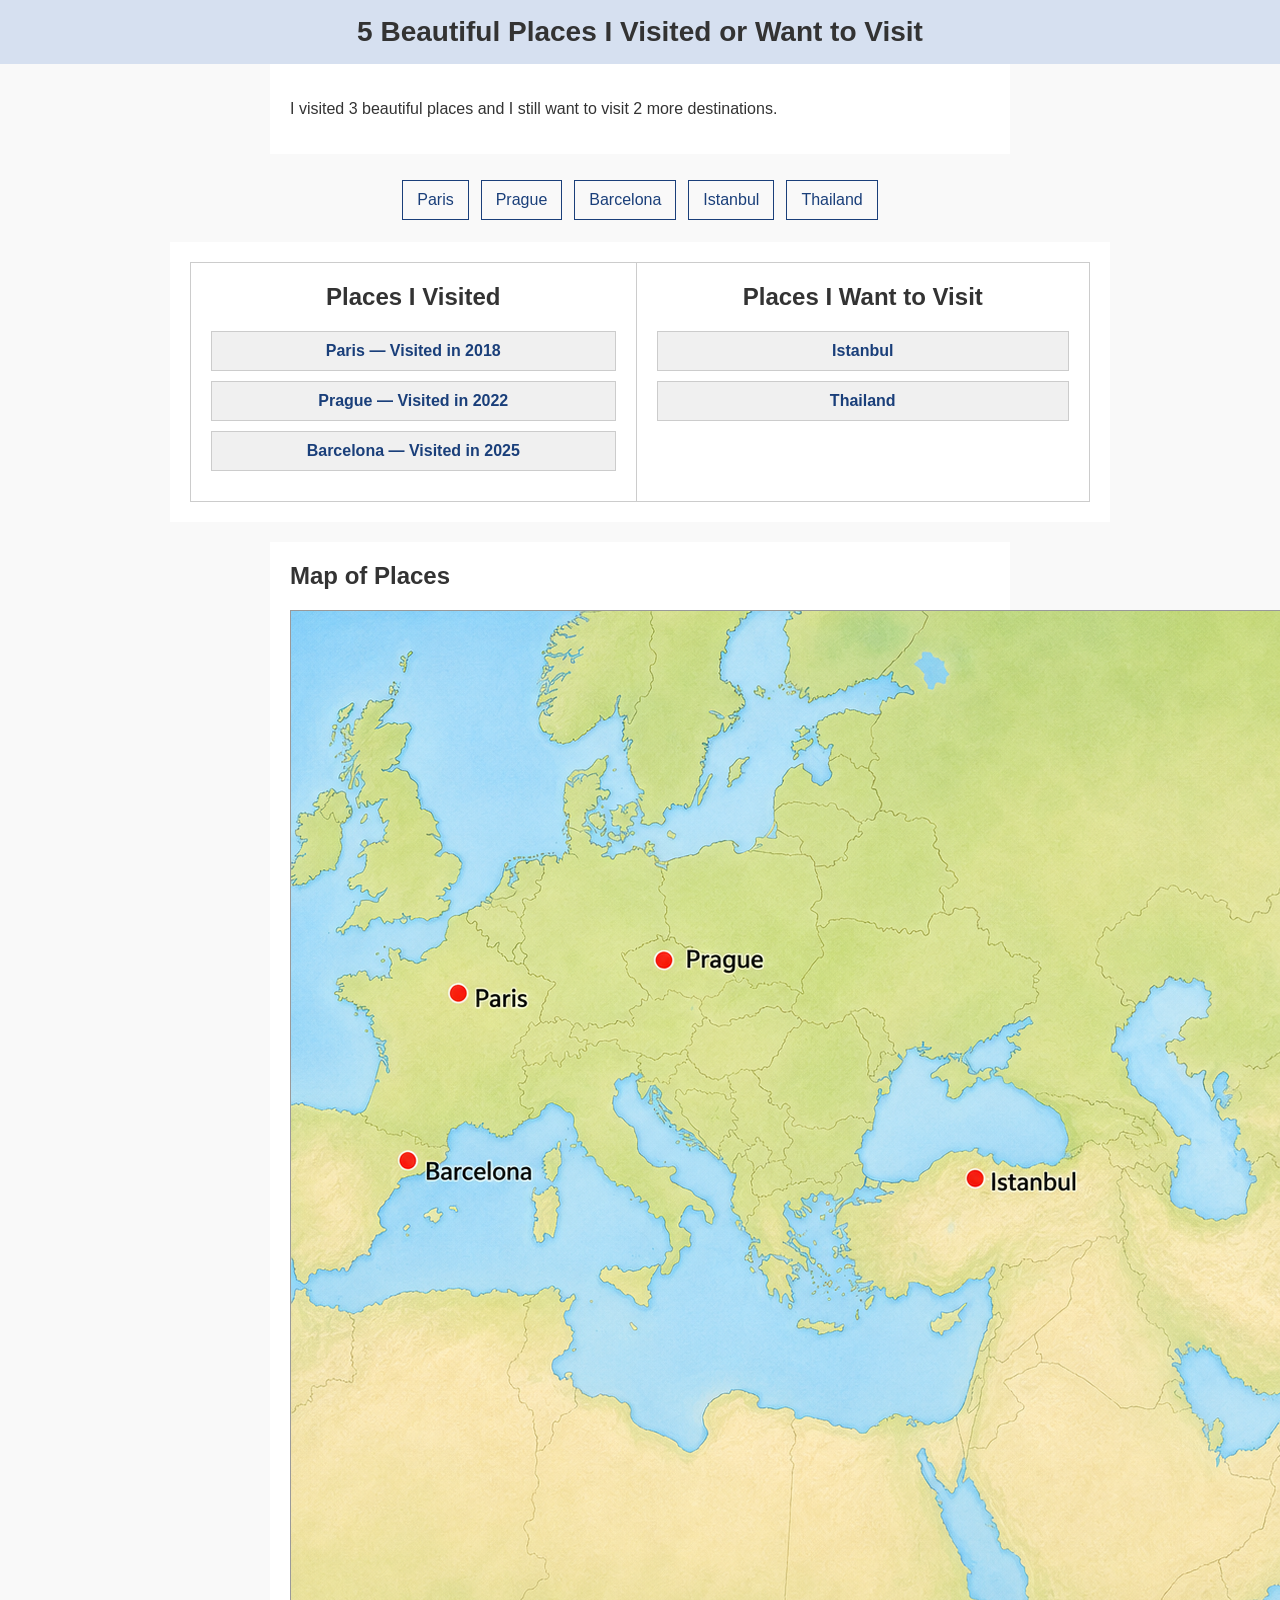
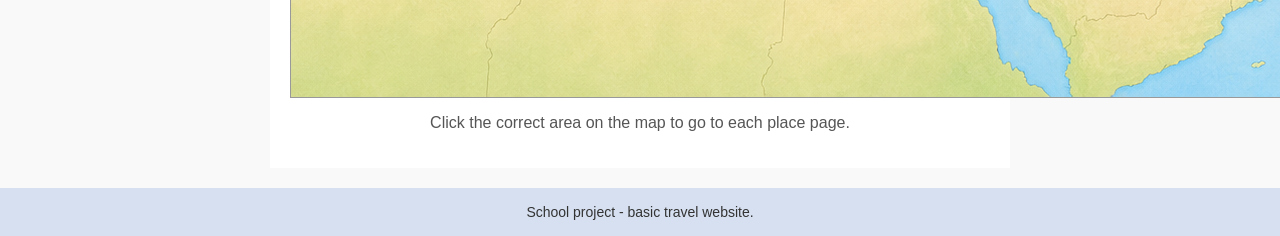
<file: index.html>
<!DOCTYPE html>
<html lang="en">
<head>
  <meta charset="UTF-8">
  <title>5 Beautiful Places I Visited or Want to Visit</title>
  <link rel="stylesheet" href="style.css">
</head>
<body>
  <div class="page-top">
    <h1>5 Beautiful Places I Visited or Want to Visit</h1>
  </div>

  <div class="intro-block">
    <p>I visited 3 beautiful places and I still want to visit 2 more destinations.</p>
  </div>

  <div class="menu-block">
    <table class="menu-table">
      <tr>
        <td><a href="place1.html">Paris</a></td>
        <td><a href="place2.html">Prague</a></td>
        <td><a href="place3.html">Barcelona</a></td>
        <td><a href="place4.html">Istanbul</a></td>
        <td><a href="place5.html">Thailand</a></td>
      </tr>
    </table>
  </div>

  <div class="places-section">
    <table class="places-table">
      <tr>
        <td class="visited-places">
          <h2>Places I Visited</h2>
          <div class="card">
            <a href="place1.html">Paris — Visited in 2018</a>
          </div>
          <div class="card">
            <a href="place2.html">Prague — Visited in 2022</a>
          </div>
          <div class="card">
            <a href="place3.html">Barcelona — Visited in 2025</a>
          </div>
        </td>
        <td class="wanted-places">
          <h2>Places I Want to Visit</h2>
          <div class="card">
            <a href="place4.html">Istanbul</a>
          </div>
          <div class="card">
            <a href="place5.html">Thailand</a>
          </div>
        </td>
      </tr>
    </table>
  </div>

  <div class="map-block">
    <h2>Map of Places</h2>
    <img src="map.png" alt="Map of travel places" usemap="#placesMap" class="map-image">
    <map name="placesMap">
      <area shape="circle" coords="173,387,18" href="place1.html" alt="Paris">
      <area shape="circle" coords="375,358,18" href="place2.html" alt="Prague">
      <area shape="circle" coords="121,557,18" href="place3.html" alt="Barcelona">
      <area shape="circle" coords="687,571,18" href="place4.html" alt="Istanbul">
      <area shape="circle" coords="1237,822,18" href="place5.html" alt="Thailand">
    </map>
    <p class="map-note">Click the correct area on the map to go to each place page.</p>
  </div>

  <div class="page-footer">
    <p>School project - basic travel website.</p>
  </div>
</body>
</html>
</file>
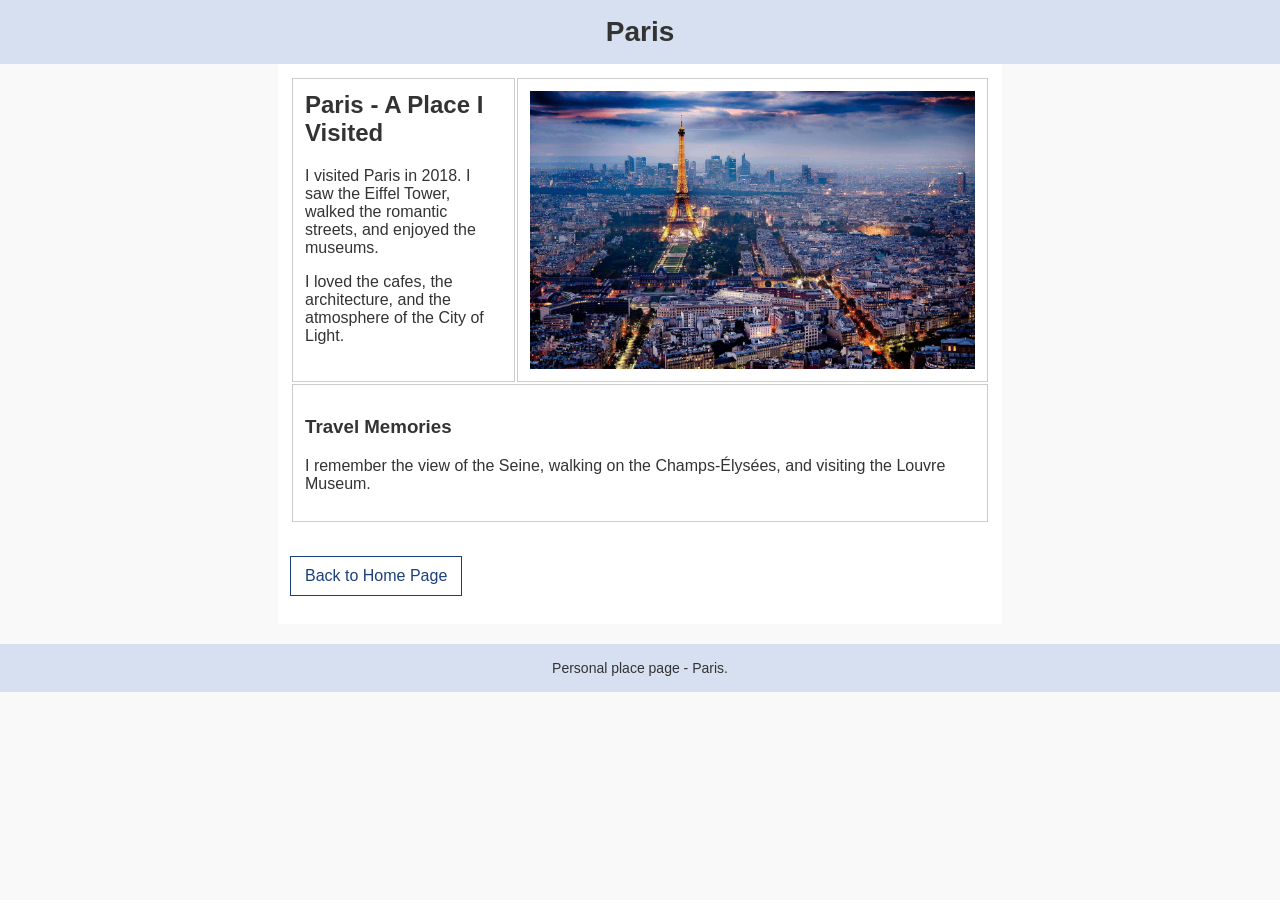
<file: place1.html>
<!DOCTYPE html>
<html lang="en">
<head>
  <meta charset="UTF-8">
  <title>Paris</title>
  <link rel="stylesheet" href="style.css">
</head>
<body>
  <div class="page-top">
    <h1>Paris</h1>
  </div>

  <div class="content-block">
    <table class="content-table">
      <tr>
        <td class="text-cell">
          <h2>Paris - A Place I Visited</h2>
          <p>I visited Paris in 2018. I saw the Eiffel Tower, walked the romantic streets, and enjoyed the museums.</p>
          <p>I loved the cafes, the architecture, and the atmosphere of the City of Light.</p>
        </td>
        <td class="image-cell">
          <img src="paris.jpg" alt="Paris">
        </td>
      </tr>
      <tr>
        <td colspan="2">
          <h3>Travel Memories</h3>
          <p>I remember the view of the Seine, walking on the Champs-Élysées, and visiting the Louvre Museum.</p>
        </td>
      </tr>
    </table>

    <p><a class="back-link" href="index.html">Back to Home Page</a></p>
  </div>

  <div class="page-footer">
    <p>Personal place page - Paris.</p>
  </div>
</body>
</html>
</file>
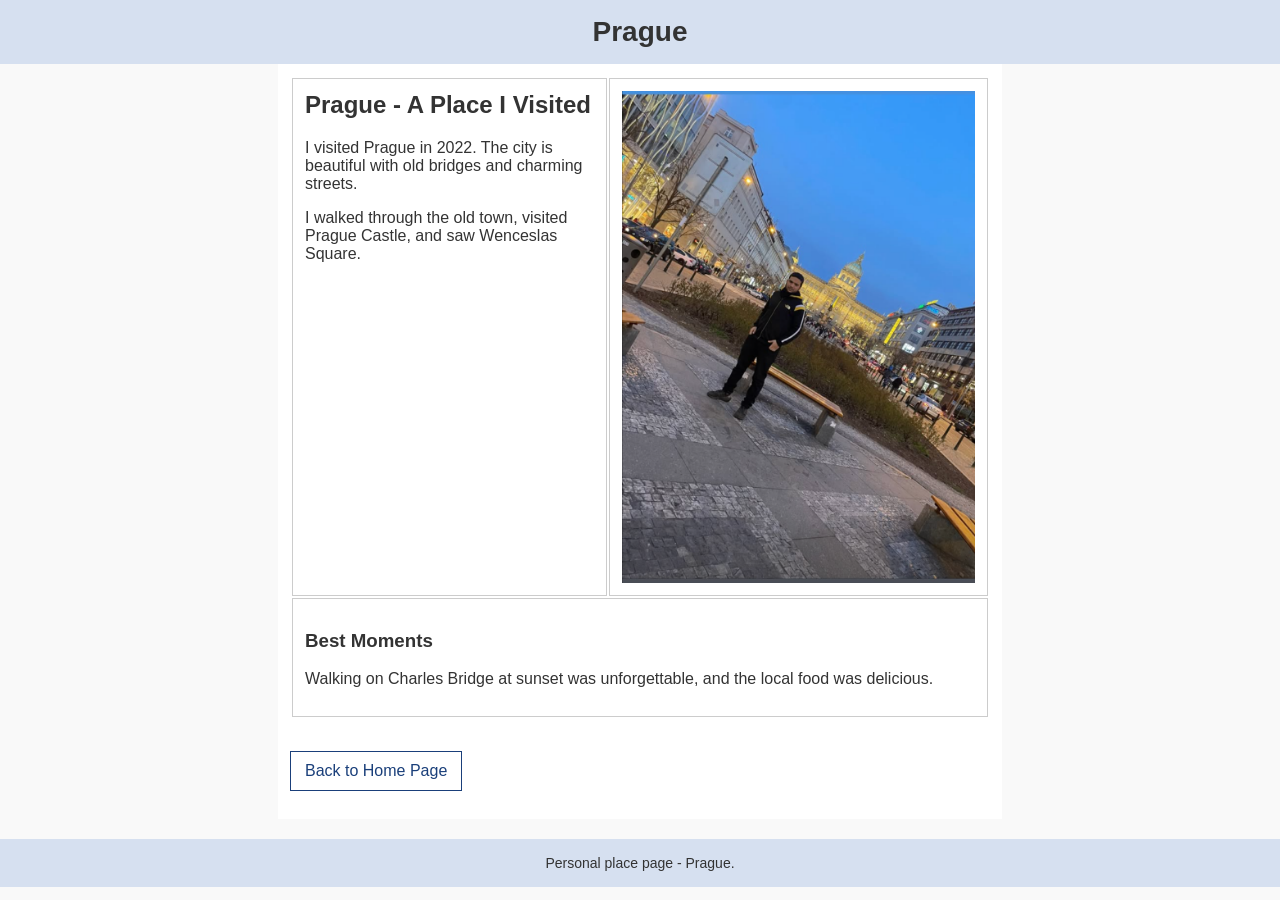
<file: place2.html>
<!DOCTYPE html>
<html lang="en">
<head>
  <meta charset="UTF-8">
  <title>Prague</title>
  <link rel="stylesheet" href="style.css">
</head>
<body>
  <div class="page-top">
    <h1>Prague</h1>
  </div>

  <div class="content-block">
    <table class="content-table">
      <tr>
        <td class="text-cell">
          <h2>Prague - A Place I Visited</h2>
          <p>I visited Prague in 2022. The city is beautiful with old bridges and charming streets.</p>
          <p>I walked through the old town, visited Prague Castle, and saw Wenceslas Square.</p>
        </td>
        <td class="image-cell">
          <img src="prague.png" alt="Prague">
        </td>
      </tr>
      <tr>
        <td colspan="2">
          <h3>Best Moments</h3>
          <p>Walking on Charles Bridge at sunset was unforgettable, and the local food was delicious.</p>
        </td>
      </tr>
    </table>

    <p><a class="back-link" href="index.html">Back to Home Page</a></p>
  </div>

  <div class="page-footer">
    <p>Personal place page - Prague.</p>
  </div>
</body>
</html>
</file>
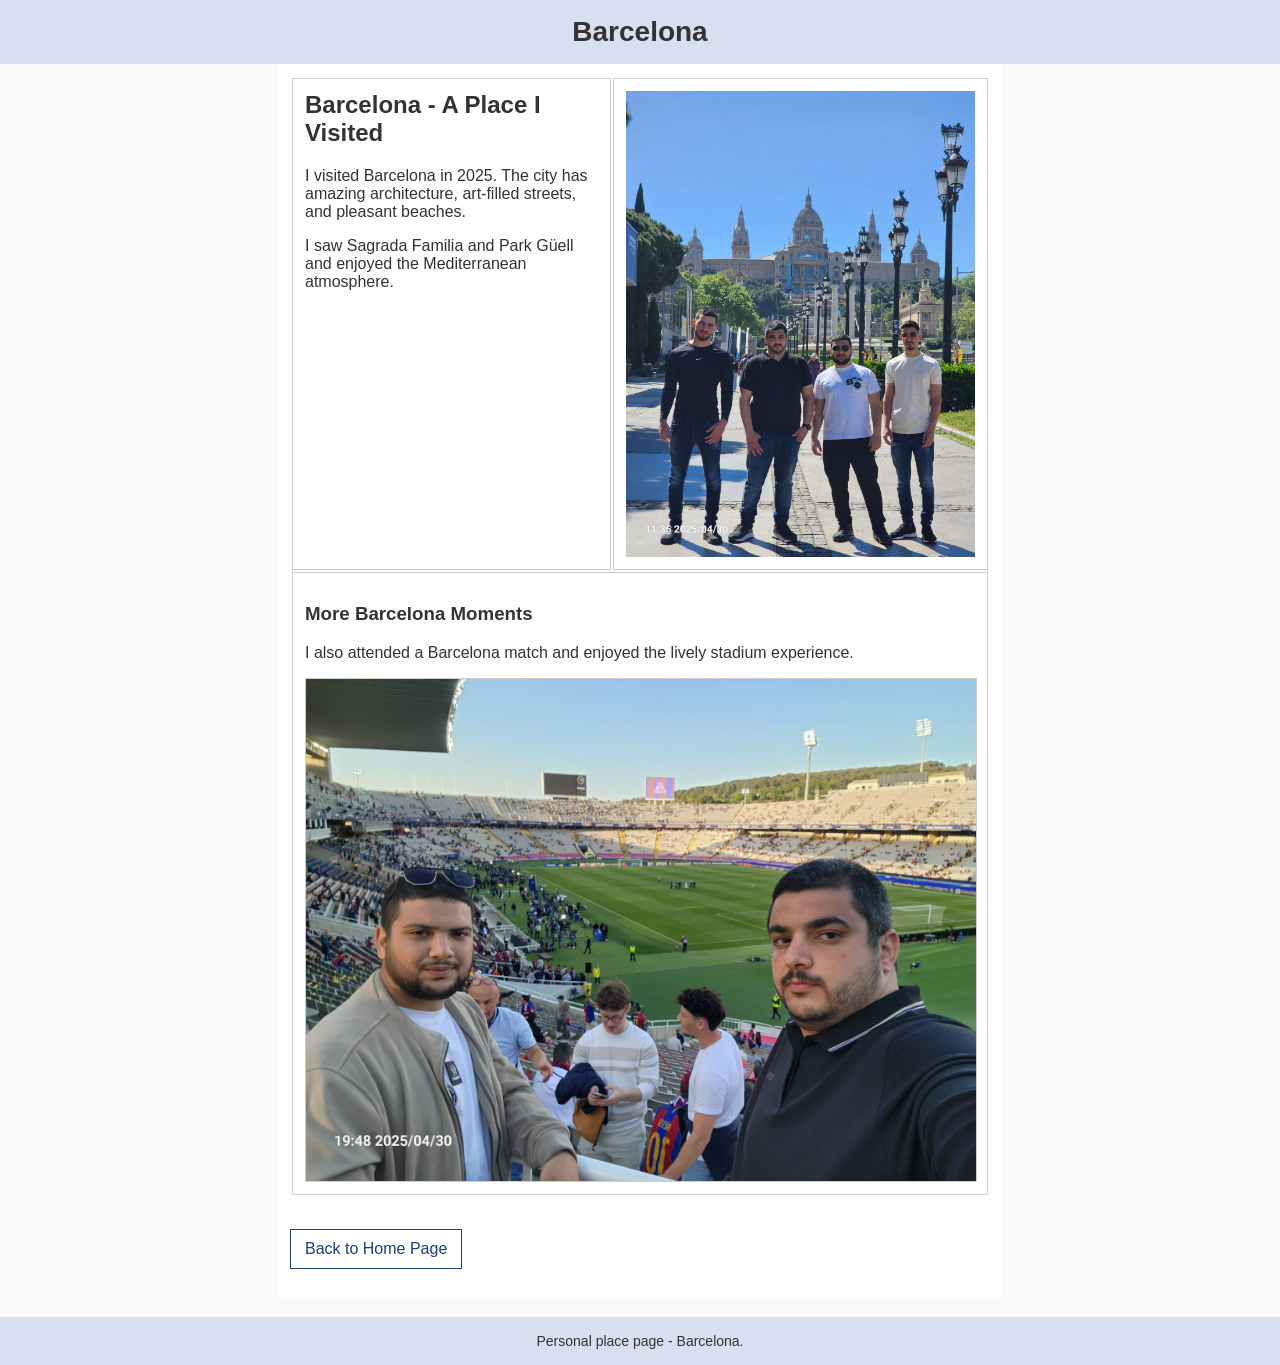
<file: place3.html>
<!DOCTYPE html>
<html lang="en">
<head>
  <meta charset="UTF-8">
  <title>Barcelona</title>
  <link rel="stylesheet" href="style.css">
</head>
<body>
  <div class="page-top">
    <h1>Barcelona</h1>
  </div>

  <div class="content-block">
    <table class="content-table">
      <tr>
        <td class="text-cell">
          <h2>Barcelona - A Place I Visited</h2>
          <p>I visited Barcelona in 2025. The city has amazing architecture, art-filled streets, and pleasant beaches.</p>
          <p>I saw Sagrada Familia and Park Güell and enjoyed the Mediterranean atmosphere.</p>
        </td>
        <td class="image-cell">
          <img src="barcelona.City.Center.jpeg" alt="Barcelona city center">
        </td>
      </tr>
      <tr>
        <td colspan="2">
          <h3>More Barcelona Moments</h3>
          <p>I also attended a Barcelona match and enjoyed the lively stadium experience.</p>
          <img src="barcelonaMatch.jpeg" alt="Barcelona match" style="width:100%;height:auto;display:block;margin-top:10px;border:1px solid #ccc;">
        </td>
      </tr>
    </table>

    <p><a class="back-link" href="index.html">Back to Home Page</a></p>
  </div>

  <div class="page-footer">
    <p>Personal place page - Barcelona.</p>
  </div>
</body>
</html>
</file>
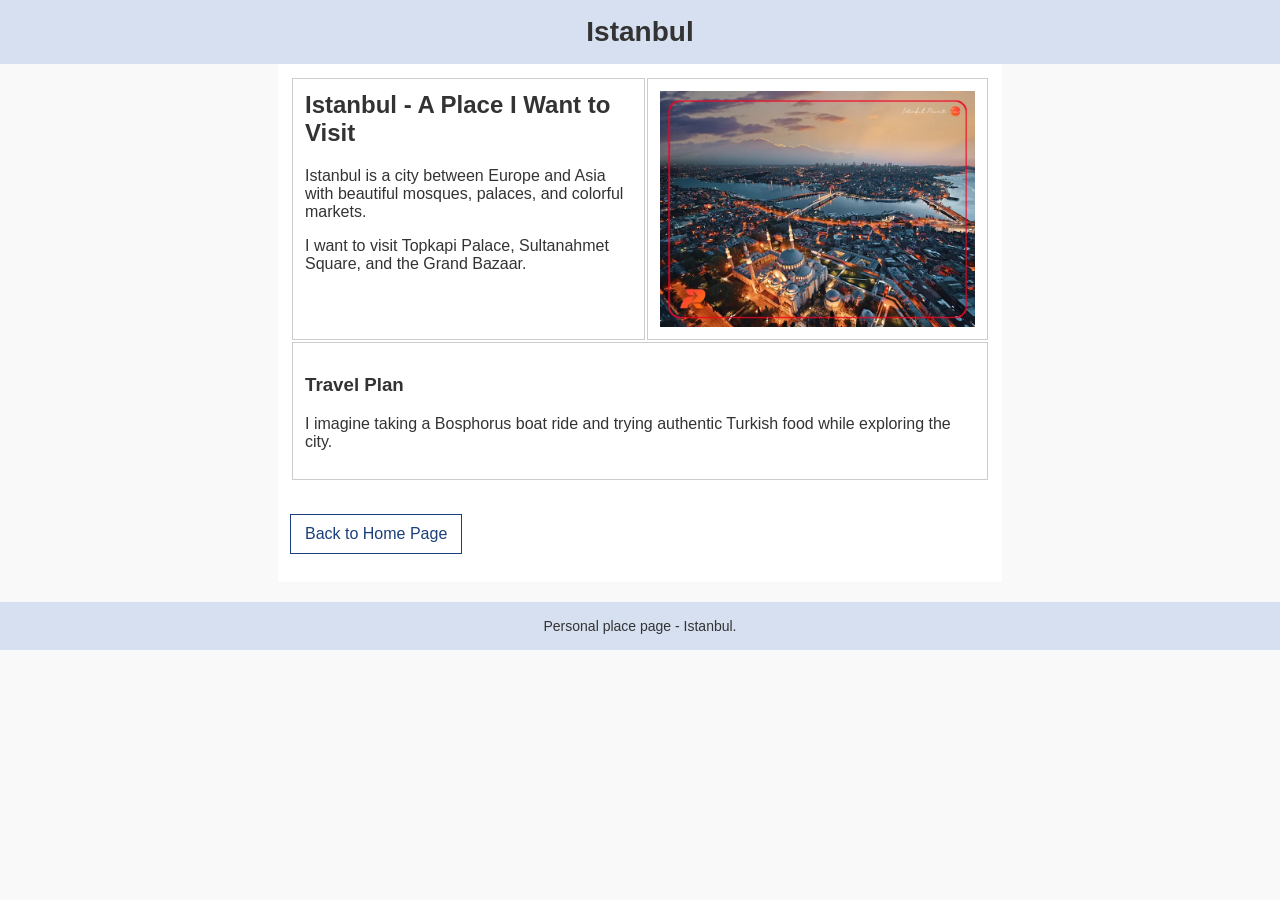
<file: place4.html>
<!DOCTYPE html>
<html lang="en">
<head>
  <meta charset="UTF-8">
  <title>Istanbul</title>
  <link rel="stylesheet" href="style.css">
</head>
<body>
  <div class="page-top">
    <h1>Istanbul</h1>
  </div>

  <div class="content-block">
    <table class="content-table">
      <tr>
        <td class="text-cell">
          <h2>Istanbul - A Place I Want to Visit</h2>
          <p>Istanbul is a city between Europe and Asia with beautiful mosques, palaces, and colorful markets.</p>
          <p>I want to visit Topkapi Palace, Sultanahmet Square, and the Grand Bazaar.</p>
        </td>
        <td class="image-cell">
          <img src="istanbul.webp" alt="Istanbul">
        </td>
      </tr>
      <tr>
        <td colspan="2">
          <h3>Travel Plan</h3>
          <p>I imagine taking a Bosphorus boat ride and trying authentic Turkish food while exploring the city.</p>
        </td>
      </tr>
    </table>

    <p><a class="back-link" href="index.html">Back to Home Page</a></p>
  </div>

  <div class="page-footer">
    <p>Personal place page - Istanbul.</p>
  </div>
</body>
</html>
</file>
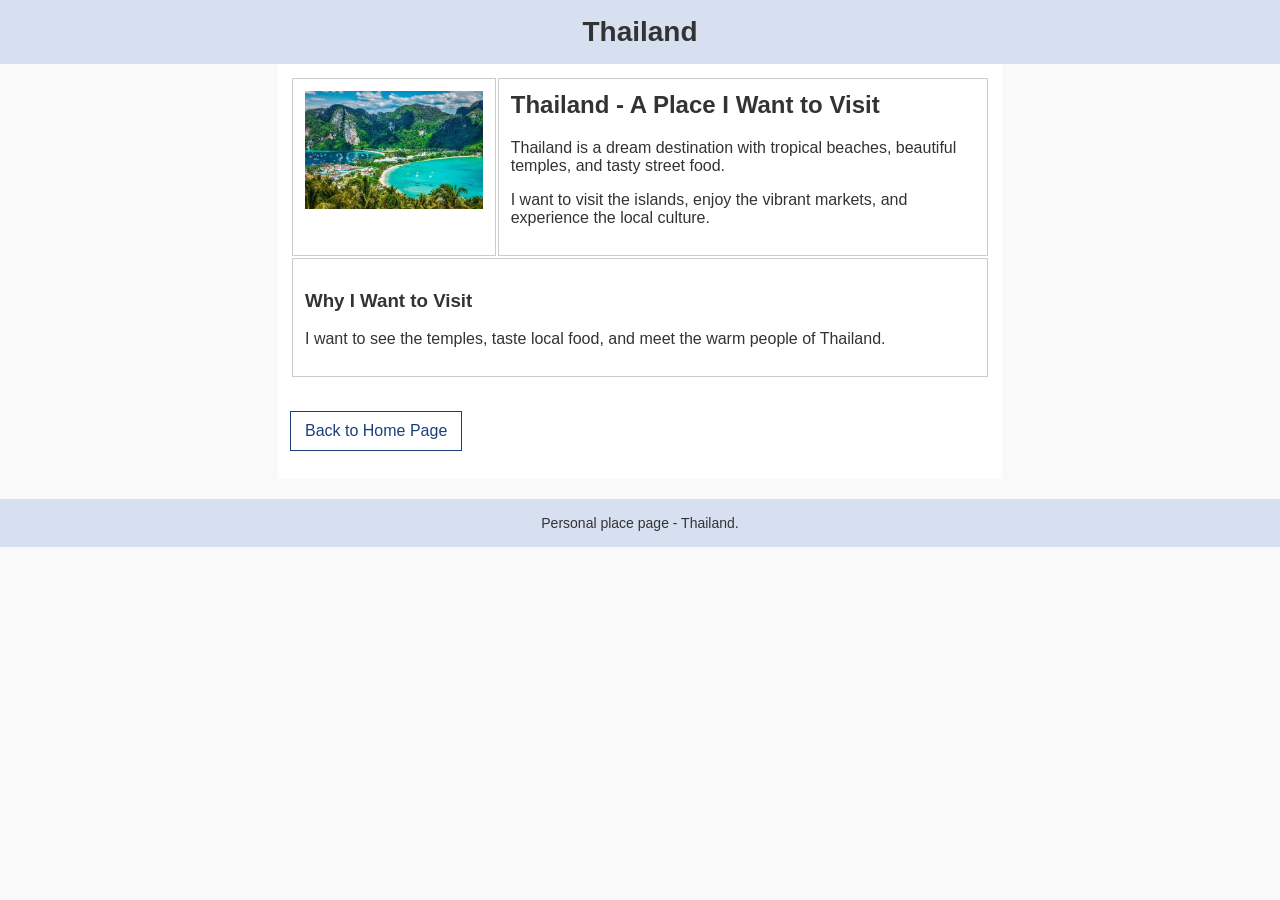
<file: place5.html>
<!DOCTYPE html>
<html lang="en">
<head>
  <meta charset="UTF-8">
  <title>Thailand</title>
  <link rel="stylesheet" href="style.css">
</head>
<body>
  <div class="page-top">
    <h1>Thailand</h1>
  </div>

  <div class="content-block">
    <table class="content-table">
      <tr>
        <td class="image-cell">
          <img src="thailand.jpeg" alt="Thailand">
        </td>
        <td class="text-cell">
          <h2>Thailand - A Place I Want to Visit</h2>
          <p>Thailand is a dream destination with tropical beaches, beautiful temples, and tasty street food.</p>
          <p>I want to visit the islands, enjoy the vibrant markets, and experience the local culture.</p>
        </td>
      </tr>
      <tr>
        <td colspan="2">
          <h3>Why I Want to Visit</h3>
          <p>I want to see the temples, taste local food, and meet the warm people of Thailand.</p>
        </td>
      </tr>
    </table>

    <p><a class="back-link" href="index.html">Back to Home Page</a></p>
  </div>

  <div class="page-footer">
    <p>Personal place page - Thailand.</p>
  </div>
</body>
</html>
</file>
<file: style.css>
body {
  font-family: Arial, sans-serif;
  direction: ltr;
  margin: 0;
  padding: 0;
  background-color: #f9f9f9;
  color: #333;
}

.page-top, .page-footer {
  background-color: #d6e0f0;
  padding: 16px;
  text-align: center;
}

h1 {
  margin: 0;
  font-size: 28px;
}

h2 {
  margin-top: 0;
}

body > .intro-block,
body > .map-block,
.content-block {
  padding: 20px;
}

.menu-table {
  margin: 16px auto;
  border-collapse: collapse;
}

.menu-table td {
  padding: 6px;
}

.menu-table a,
.back-link {
  text-decoration: none;
  color: #1a3f7a;
  padding: 10px 14px;
  border: 1px solid #1a3f7a;
  display: inline-block;
}

.menu-table a:hover,
.back-link:hover {
  background-color: #1a3f7a;
  color: white;
}

.intro-block,
.map-block,
.content-block {
  max-width: 700px;
  margin: 0 auto 20px;
  background-color: white;
  padding: 12px;
}

.places-section {
  padding: 20px;
  max-width: 900px;
  margin: 0 auto 20px;
  background-color: white;
}

.places-table {
  width: 100%;
  border-collapse: collapse;
}

.places-table td {
  padding: 20px;
  vertical-align: top;
  border: 1px solid #ccc;
}

.visited-places, .wanted-places {
  text-align: center;
}

.card {
  margin: 10px 0;
  padding: 10px;
  border: 1px solid #ccc;
  background-color: #f0f0f0;
  text-align: center;
}

.card a {
  text-decoration: none;
  color: #1a3f7a;
  font-weight: bold;
}

.card a:hover {
  color: #003366;
}


.map-image {
  width: 1448px;
  height: 1086px;
  display: block;
  margin: 10px auto;
  border: 1px solid #999999;
}


.map-note {
  text-align: center;
  color: #555;
}



.content-table td {
  border: 1px solid #ccc;
  padding: 12px;
  vertical-align: top;
}

.image-cell img {
  width: 100%;
  height: auto;
  display: block;
}

.back-link {
  margin-top: 16px;
}

.page-footer p {
  margin: 0;
  font-size: 14px;
}
</file>
